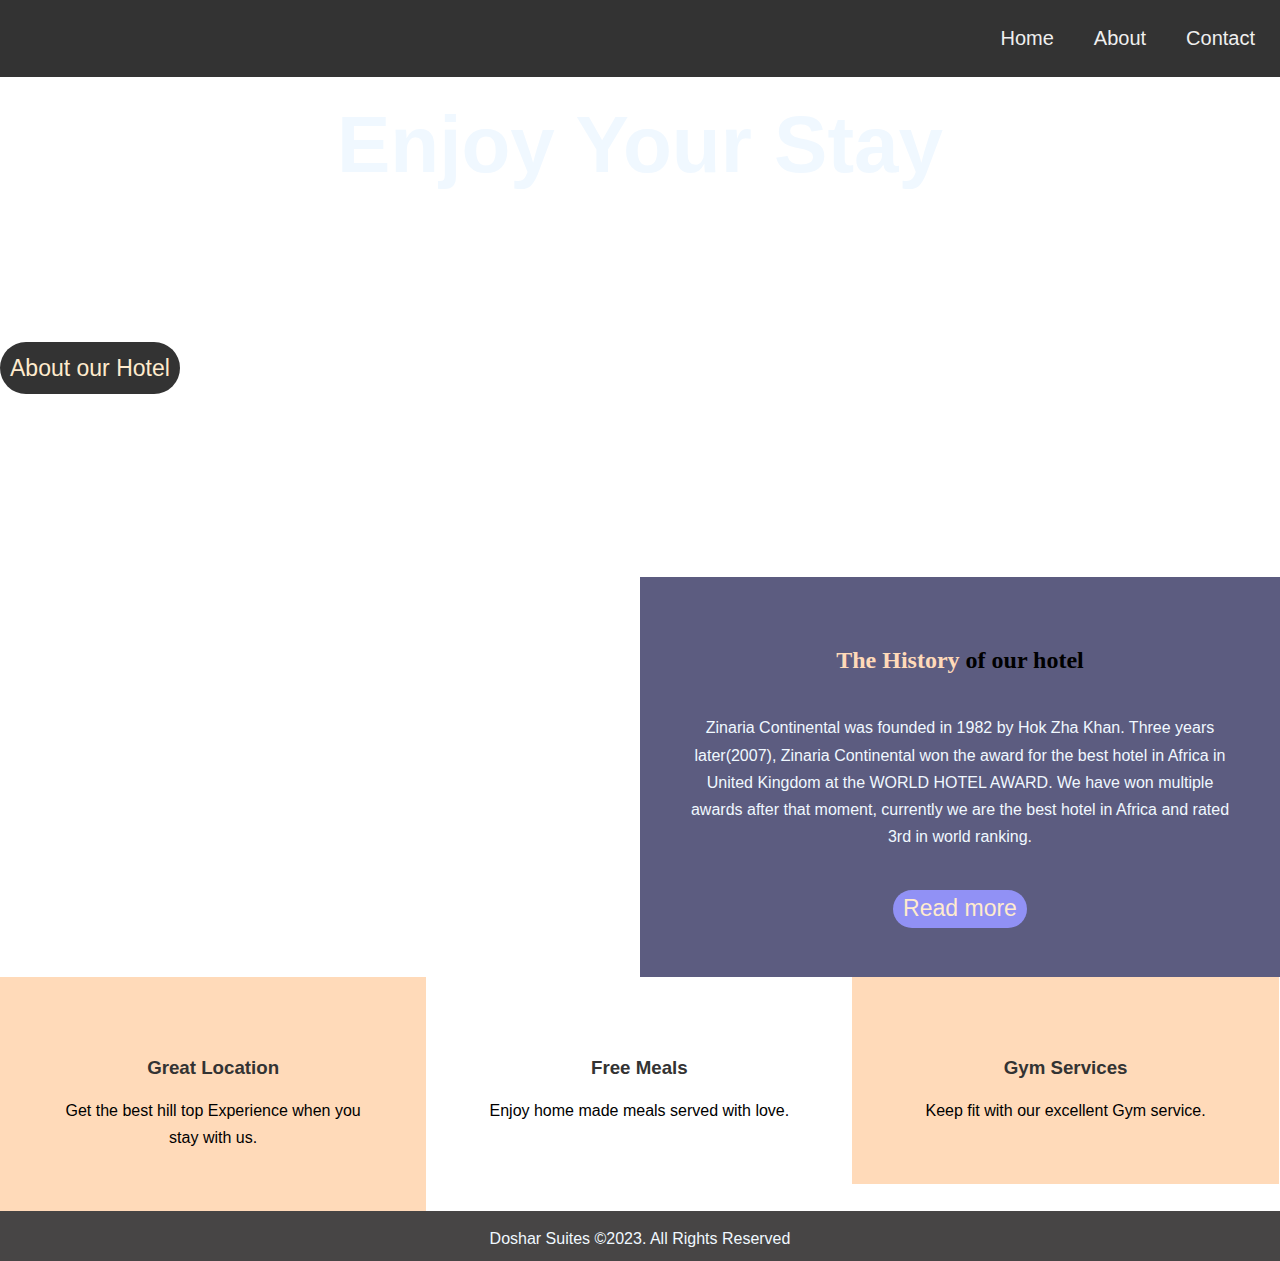
<file: index.html>
<!DOCTYPE html>
<html lang="en">
  <head>
    <meta charset="UTF-8" />
    <meta http-equiv="X-UA-Compatible" content="IE=edge" />
    <meta name="viewport" content="width=device-width, initial-scale=1.0" />
    <link rel="stylesheet" href="style.css" />
    <link
      rel="stylesheet"
      href="https://cdnjs.cloudflare.com/ajax/libs/font-awesome/4.7.0/css/font-awesome.min.css"
    />

    <title>Zaynab'S Hotel Design</title>
  </head>
  <body>
    <div class="Main-container">
      <div>
        <!-- Navigation bar -->
        <div class="Navbar-Container">
          <nav class="navbar">
            <ul>
              <li>
                <a class="list-hover-effect" href="Index.html"> Home </a>
              </li>
              <li>
                <a class="list-hover-effect" href="aboutus.html"> About </a>
              </li>
              <li>
                <a class="list-hover-effect" href="contactus.html"> Contact </a>
              </li>
            </ul>
          </nav>
        </div>
        <!-- Showcase section -->
        <div id="Showcase">
          <div class="container">
            <div class="Showcase-content">
              <h1>Enjoy<span class="text-primary"></span> Your Stay</h1>
              <p class="lead">
                Welcome to "Zinaria Continental" We offer a captivating realm of
                luxury to enchant you amidst breathtaking landscapes.
              </p>
              <a class="btn" href="aboutus.html">About our Hotel</a>
            </div>
          </div>
        </div>
      </div>

      <section id="home-info" class="bg-dark">
        <div class="info-image"></div>
        <div class="info-content">
          <h2><span class="text-primary">The History</span> of our hotel</h2>
          <p class="paragraph">
            Zinaria Continental was founded in 1982 by Hok Zha Khan. Three years
            later(2007), Zinaria Continental won the award for the best hotel in
            Africa in United Kingdom at the WORLD HOTEL AWARD. We have won
            multiple awards after that moment, currently we are the best hotel
            in Africa and rated 3rd in world ranking.
          </p>
          <a href="aboutus.html" class="btn btn-light"> Read more </a>
        </div>
      </section>

      <section id="features">
        <div class="box bg-light">
          <i class="fa fa-"></i>

          <h3>Great Location</h3>
          <p>Get the best hill top Experience when you stay with us.</p>
        </div>

        <div class="box bg-primary">
          <i class="fa fa-gym"></i>

          <h3>Free Meals</h3>
          <p>Enjoy home made meals served with love.</p>
        </div>

        <div class="box bg-light">
          <i class="fa fa-solid fa-gym"></i>
          <h3>Gym Services</h3>
          <p>Keep fit with our excellent Gym service.</p>
        </div>
      </section>

      <br />
      <!-- <div class="clr"></div> -->
      <footer>
        <p>Doshar Suites &copy;2023. All Rights Reserved</p>
      </footer>
    </div>
  </body>
</html>
</file>
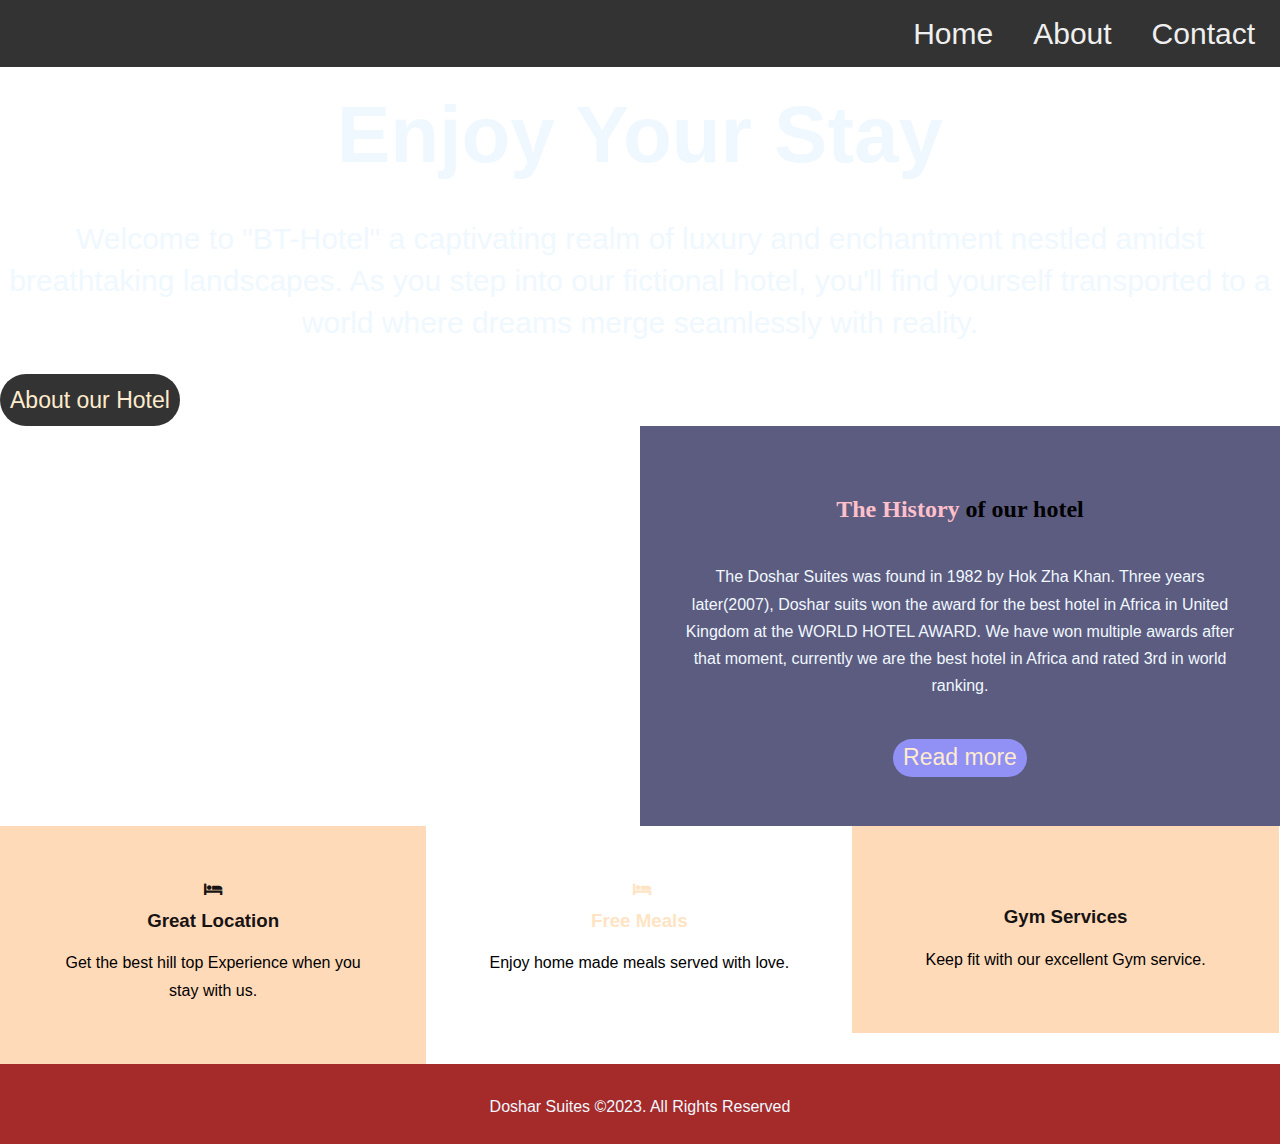
<file: Hotel Design/index.html>
<!DOCTYPE html>
<html lang="en">
  <head>
    <meta charset="UTF-8" />
    <meta http-equiv="X-UA-Compatible" content="IE=edge" />
    <meta name="viewport" content="width=device-width, initial-scale=1.0" />
    <link rel="stylesheet" href="./style.css" />
    <link
      rel="stylesheet"
      href="https://cdnjs.cloudflare.com/ajax/libs/font-awesome/4.7.0/css/font-awesome.min.css"
    />

    <title>Zaynab'S Hotel Design</title>
  </head>
  <body>
    <div class="Main-container">
      <div>
        <!-- Navigation bar -->
        <div class="Navbar-Container">
          <nav class="navbar">
            <ul>
              <li>
                <a class="list-hover-effect" href="./Index.html"> Home </a>
              </li>
              <li>
                <a class="list-hover-effect" href="./aboutus.html"> About </a>
              </li>
              <li>
                <a class="list-hover-effect" href="./contactus.html">
                  Contact
                </a>
              </li>
            </ul>
          </nav>
        </div>
        <!-- Showcase section -->
        <div id="Showcase">
          <div class="container">
            <div class="Showcase-content">
              <h1>Enjoy<span class="text-primary"></span> Your Stay</h1>
              <p class="lead">
                Welcome to "BT-Hotel" a captivating realm of luxury and
                enchantment nestled amidst breathtaking landscapes. As you step
                into our fictional hotel, you'll find yourself transported to a
                world where dreams merge seamlessly with reality.
              </p>
              <a class="btn" href="./aboutus.html">About our Hotel</a>
            </div>
          </div>
        </div>
      </div>

      <section id="home-info" class="bg-dark">
        <div class="info-image"></div>
        <div class="info-content">
          <h2><span class="text-primary">The History</span> of our hotel</h2>
          <p>
            The Doshar Suites was found in 1982 by Hok Zha Khan. Three years
            later(2007), Doshar suits won the award for the best hotel in Africa
            in United Kingdom at the WORLD HOTEL AWARD. We have won multiple
            awards after that moment, currently we are the best hotel in Africa
            and rated 3rd in world ranking.
          </p>
          <a href="./aboutus.html" class="btn btn-light"> Read more </a>
        </div>
      </section>

      <section id="features">
        <div class="box bg-light">
          <i class="fa fa-hotel"></i>

          <h3>Great Location</h3>
          <p>Get the best hill top Experience when you stay with us.</p>
        </div>

        <div class="box bg-primary">
          <i class="fa fa-utensils fa-3x"></i>
          <i class="fa fa-hotel"></i>

          <h3>Free Meals</h3>
          <p>Enjoy home made meals served with love.</p>
        </div>

        <div class="box bg-light">
          <i class="fa fa-solid fa-gym"></i>
          <h3>Gym Services</h3>
          <p>Keep fit with our excellent Gym service.</p>
        </div>
      </section>

      <br />
      <!-- <div class="clr"></div> -->
      <footer>
        <p>Doshar Suites &copy;2023. All Rights Reserved</p>
      </footer>
    </div>
  </body>
</html>
</file>
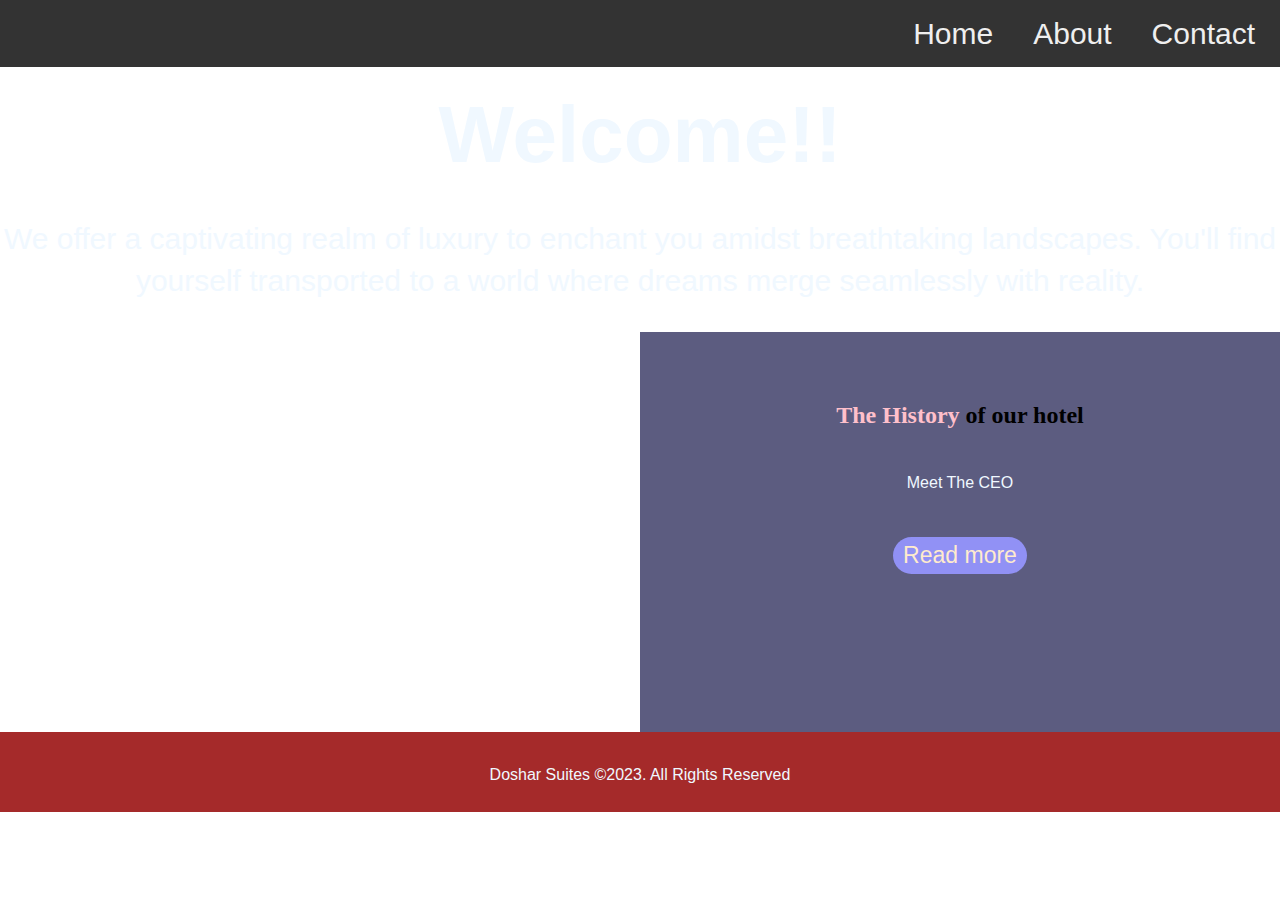
<file: about.html>
<!DOCTYPE html>
<html lang="en">
  <head>
    <meta charset="UTF-8" />
    <meta http-equiv="X-UA-Compatible" content="IE=edge" />
    <meta name="viewport" content="width=device-width, initial-scale=1.0" />
    <link rel="stylesheet" href="/Index.css" />

    <title>Zaynab'S Hotel Design</title>
  </head>
  <body>
    <div>
      <!-- Navigation bar -->
      <div class="Navbar-Container">
        <nav class="navbar">
          <ul>
            <li>
              <a class="list-hover-effect" href="./Index.html"> Home </a>
            </li>
            <li>
              <a class="list-hover-effect" href="./about.html"> About </a>
            </li>
            <li>
              <a class="list-hover-effect" href="./contact.html"> Contact </a>
            </li>
          </ul>
        </nav>
      </div>
      <!-- Showcase section -->
      <div id="Showcase">
        <div class="container">
          <div class="Showcase-content">
            <h1>Welcome!!</h1>
            <p class="lead">
              We offer a captivating realm of luxury to enchant you amidst
              breathtaking landscapes. You'll find yourself transported to a
              world where dreams merge seamlessly with reality.
            </p>
          </div>
        </div>
      </div>
    </div>

    <section id="home-info" class="bg-dark">
      <div class="info-image"></div>
      <div class="info-content">
        <h2><span class="text-primary">The History</span> of our hotel</h2>
        <p>Meet The CEO</p>
        <a href="../About_page/about.html" class="btn btn-light"> Read more </a>
      </div>
    </section>

    <footer id="main-footer">
      <p>Doshar Suites &copy;2023. All Rights Reserved</p>
    </footer>
  </body>
</html>
</file>
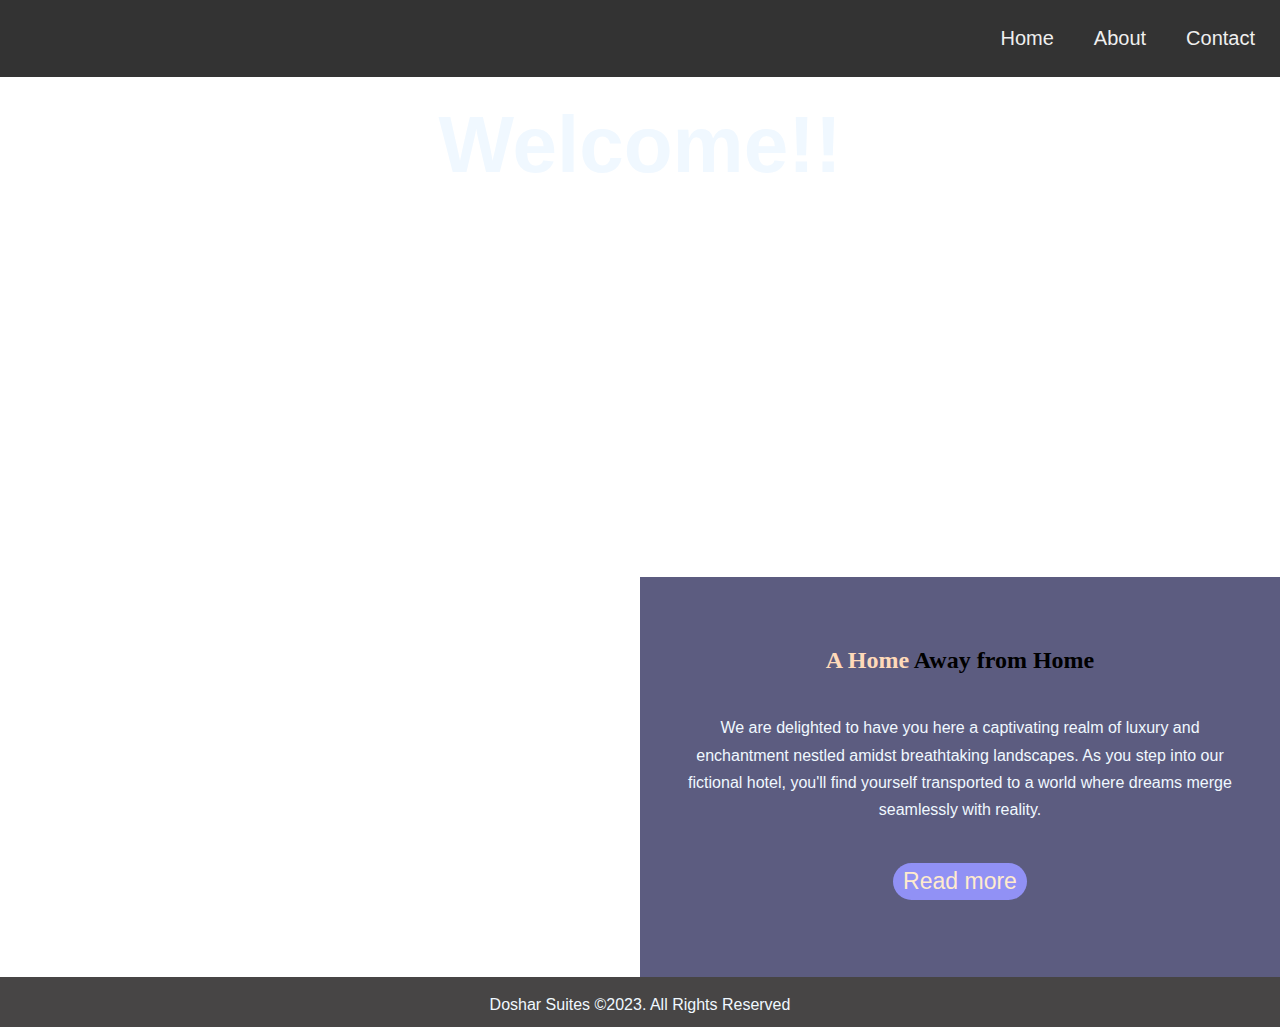
<file: aboutus.html>
<!DOCTYPE html>
<html lang="en">
  <head>
    <meta charset="UTF-8" />
    <meta http-equiv="X-UA-Compatible" content="IE=edge" />
    <meta name="viewport" content="width=device-width, initial-scale=1.0" />
    <link rel="stylesheet" href="style.css" />

    <!-- GOOGLE FONT LINK -->
    <link
      rel="stylesheet"
      href="https://fonts.googleapis.com/css?family=Sofia"
    />

    <title>Zaynab'S Hotel Design</title>
  </head>
  <body>
    <div class="maincontainer">
      <!-- Navigation bar -->
      <div class="Navbar-Container">
        <nav class="navbar">
          <ul>
            <li>
              <a class="list-hover-effect" href="Index.html"> Home </a>
            </li>
            <li>
              <a class="list-hover-effect" href="about.html"> About </a>
            </li>
            <li>
              <a class="list-hover-effect" href="contactus.html"> Contact </a>
            </li>
          </ul>
        </nav>
      </div>
      <!-- Showcase section -->
      <div id="Showcase">
        <div class="container">
          <div class="Showcase-content">
            <h1>Welcome!!</h1>
            <p class="lead">
              You'll find yourself transported to a world where dreams merge
              seamlessly with reality.
            </p>
          </div>
        </div>
      </div>
    </div>

    <section id="home-info" class="bg-dark">
      <div class="info-image"></div>
      <div class="info-content">
        <h2><span class="text-primary">A Home</span> Away from Home</h2>
        <p>
          We are delighted to have you here a captivating realm of luxury and
          enchantment nestled amidst breathtaking landscapes. As you step into
          our fictional hotel, you'll find yourself transported to a world where
          dreams merge seamlessly with reality.
        </p>
        <a href="aboutus.html" class="btn btn-light"> Read more </a>
      </div>
    </section>

    <footer id="main-footer">
      <p>Doshar Suites &copy;2023. All Rights Reserved</p>
    </footer>
  </body>
</html>
</file>
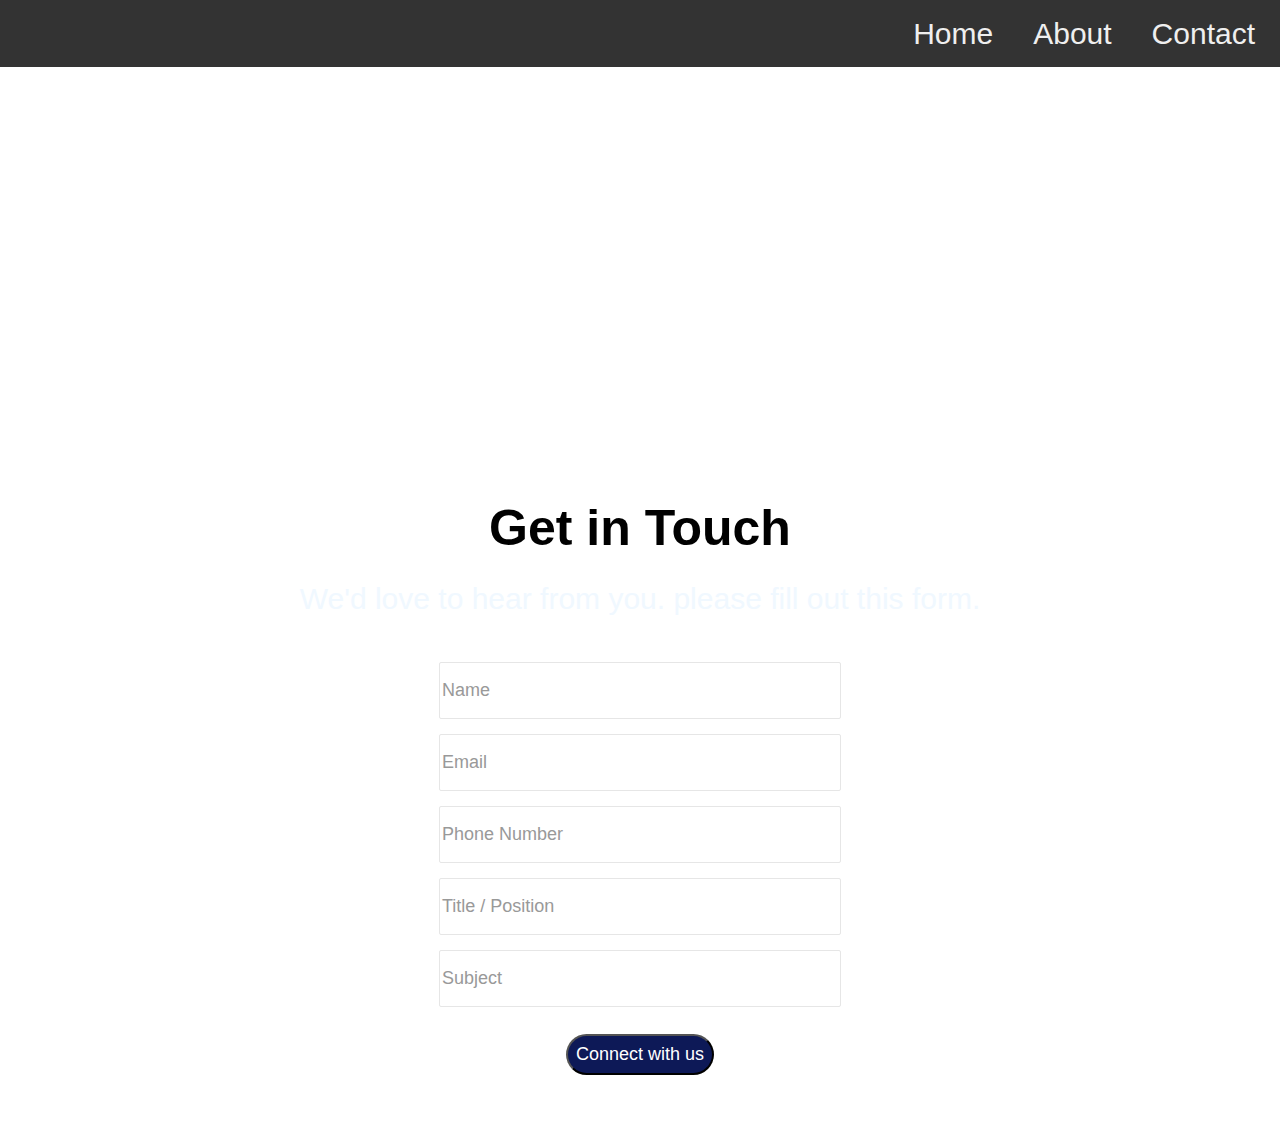
<file: contact.html>
<!DOCTYPE html>
<html lang="en">
  <head>
    <meta charset="UTF-8" />
    <meta http-equiv="X-UA-Compatible" content="IE=edge" />
    <meta name="viewport" content="width=device-width, initial-scale=1.0" />
    <link rel="stylesheet" href="/Index.css" />
    <link
      rel="stylesheet"
      href="https://cdnjs.cloudflare.com/ajax/libs/font-awesome/4.7.0/css/font-awesome.min.css"
    />
    <title>Zaynab'S Hotel Design</title>
  </head>
  <body>
    <div>
      <!-- Navigation bar -->
      <div class="Navbar-Container">
        <nav class="navbar">
          <ul>
            <li>
              <a class="list-hover-effect" href="./Index.html"> Home </a>
            </li>
            <li>
              <a class="list-hover-effect" href="./about.html"> About </a>
            </li>
            <li>
              <a class="list-hover-effect" href="./contact.html"> Contact </a>
            </li>
          </ul>
        </nav>
      </div>
    </div>
    <div class="getintouch">
      <h2>Get in Touch</h2>
      <br />
      <p>We'd love to hear from you. please fill out this form.</p>
      <form class="contact100-form">
        <div class="wrap-input100">
          <input id="name" class="input100" type="text" name="name" />
          <span class="focus-input100"></span>
          <label class="label-input100" for="name"> Name </label>
        </div>
        <div class="wrap-input100">
          <input id="email" class="input100" type="text" name="email" />
          <span class="focus-input100"></span>
          <label class="label-input100" for="email"> Email </label>
        </div>
        <div class="wrap-input100">
          <input id="phone" class="input100" type="phone" name="phone" />
          <span class="focus-input100"></span>
          <label class="label-input100" for="phone"> Phone Number </label>
        </div>
        <div class="wrap-input100">
          <input id="title" class="input100" type="text" name="phone" />
          <span class="focus-input100"></span>
          <label class="label-input100" for="title"> Title / Position </label>
        </div>
        <div class="wrap-input100">
          <input id="Subject" class="input100" type="text" name="phone" />
          <span class="focus-input100"></span>
          <label class="label-input100" for="Subject"> Subject </label>
        </div>
        <!-- button -->
        <button class="bttn">Connect with us</button>
      </form>
    </div>
  </body>
</html>
</file>
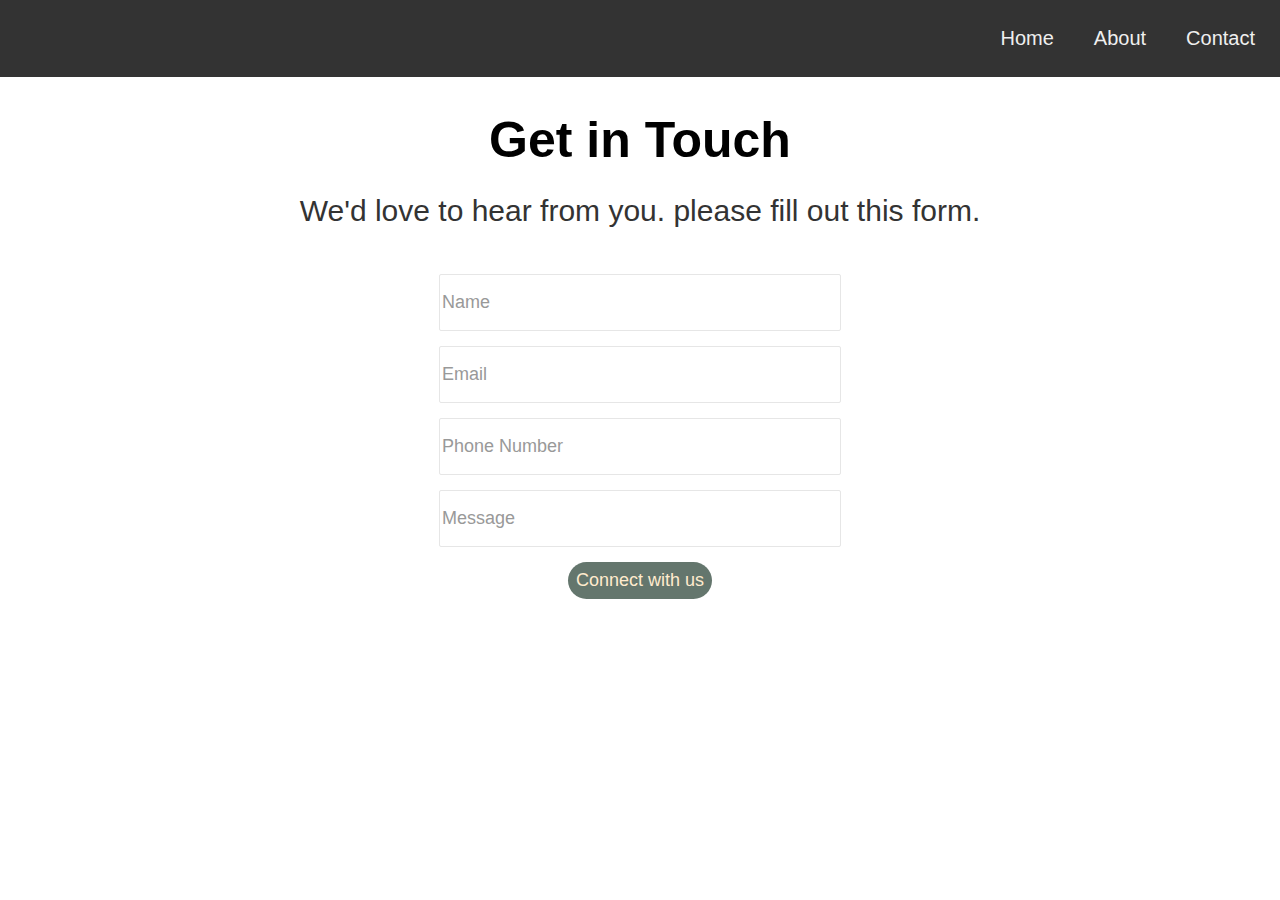
<file: contactus.html>
<!DOCTYPE html>
<html lang="en">
  <head>
    <meta charset="UTF-8" />
    <meta name="viewport" content="width=device-width, initial-scale=1.0" />
    <link rel="stylesheet" href="style.css" />
    <title>Contact Us</title>
  </head>
  <body>
    <div>
      <!-- Navigation bar -->
      <div class="Navbar-Container">
        <nav class="navbar">
          <ul>
            <li>
              <a class="list-hover-effect" href="index.html"> Home </a>
            </li>
            <li>
              <a class="list-hover-effect" href="aboutus.html"> About </a>
            </li>
            <li>
              <a class="list-hover-effect" href="contactus.html"> Contact </a>
            </li>
          </ul>
        </nav>
      </div>
    </div>
    <div class="getintouch">
      <h2>Get in Touch</h2>
      <br />
      <p id="welove">We'd love to hear from you. please fill out this form.</p>
      <form class="contact100-form">
        <div class="wrap-input100">
          <input id="name" class="input100" type="text" name="name" />
          <span class="focus-input100"></span>
          <label class="label-input100" for="name"> Name </label>
        </div>
        <div class="wrap-input100">
          <input id="email" class="input100" type="text" name="email" />
          <span class="focus-input100"></span>
          <label class="label-input100" for="email"> Email </label>
        </div>
        <div class="wrap-input100">
          <input id="phone" class="input100" type="phone" name="phone" />
          <span class="focus-input100"></span>
          <label class="label-input100" for="phone"> Phone Number </label>
        </div>
        <div class="wrap-input100">
          <input id="Subject" class="input100" type="text" name="phone" />
          <span class="focus-input100"></span>
          <label class="label-input100" for="Subject"> Message</label>
        </div>
        <!-- button -->
        <button class="btn">Connect with us</button>
      </form>
    </div>
  </body>
</html>
</file>
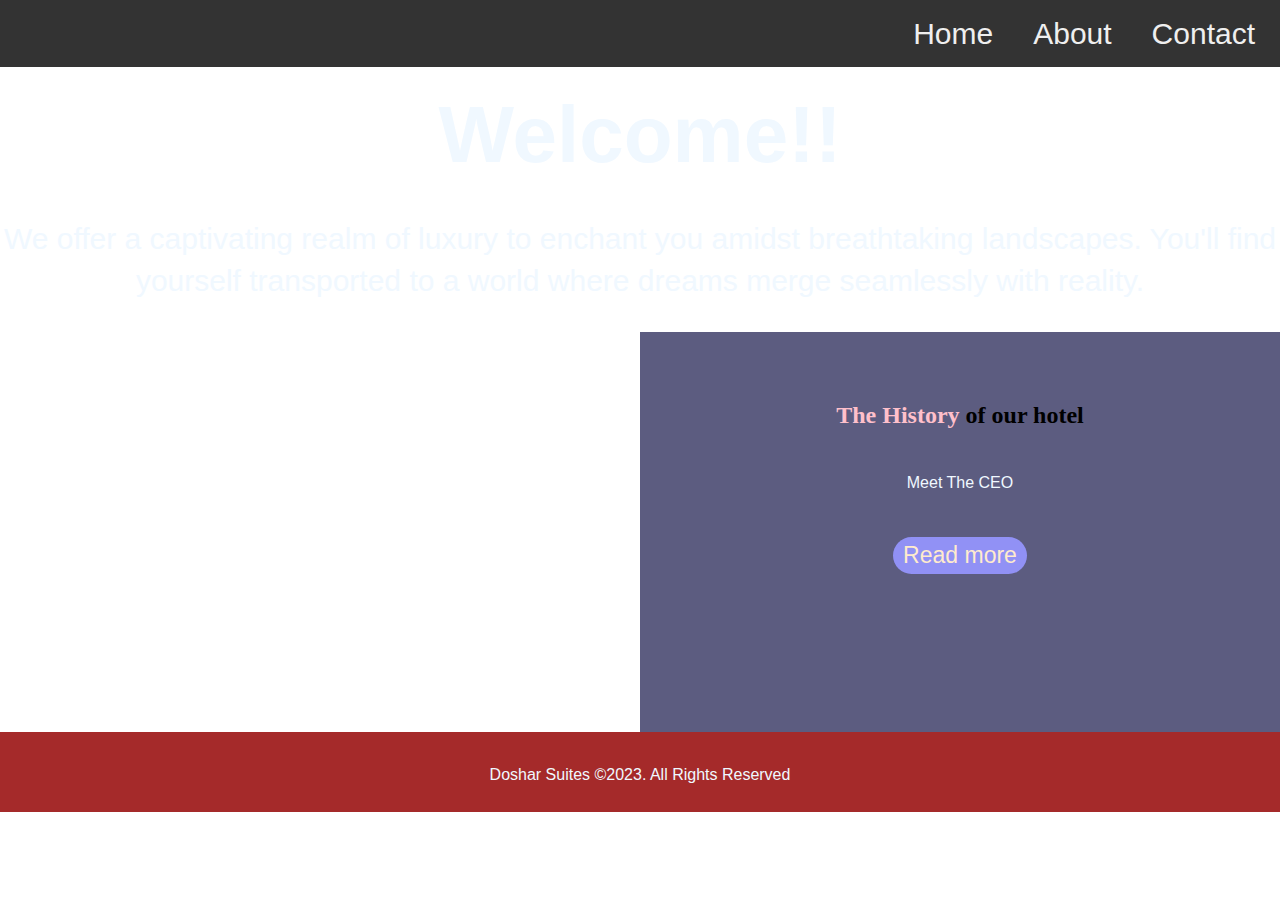
<file: Hotel Design/aboutus.html>
<!DOCTYPE html>
<html lang="en">
  <head>
    <meta charset="UTF-8" />
    <meta http-equiv="X-UA-Compatible" content="IE=edge" />
    <meta name="viewport" content="width=device-width, initial-scale=1.0" />
    <link rel="stylesheet" href="./style.css" />

    <title>Zaynab'S Hotel Design</title>
  </head>
  <body>
    <div>
      <!-- Navigation bar -->
      <div class="Navbar-Container">
        <nav class="navbar">
          <ul>
            <li>
              <a class="list-hover-effect" href="./Index.html"> Home </a>
            </li>
            <li>
              <a class="list-hover-effect" href="./about.html"> About </a>
            </li>
            <li>
              <a class="list-hover-effect" href="./contact.html"> Contact </a>
            </li>
          </ul>
        </nav>
      </div>
      <!-- Showcase section -->
      <div id="Showcase">
        <div class="container">
          <div class="Showcase-content">
            <h1>Welcome!!</h1>
            <p class="lead">
              We offer a captivating realm of luxury to enchant you amidst
              breathtaking landscapes. You'll find yourself transported to a
              world where dreams merge seamlessly with reality.
            </p>
          </div>
        </div>
      </div>
    </div>

    <section id="home-info" class="bg-dark">
      <div class="info-image"></div>
      <div class="info-content">
        <h2><span class="text-primary">The History</span> of our hotel</h2>
        <p>Meet The CEO</p>
        <a href="../About_page/about.html" class="btn btn-light"> Read more </a>
      </div>
    </section>

    <footer id="main-footer">
      <p>Doshar Suites &copy;2023. All Rights Reserved</p>
    </footer>
  </body>
</html>
</file>
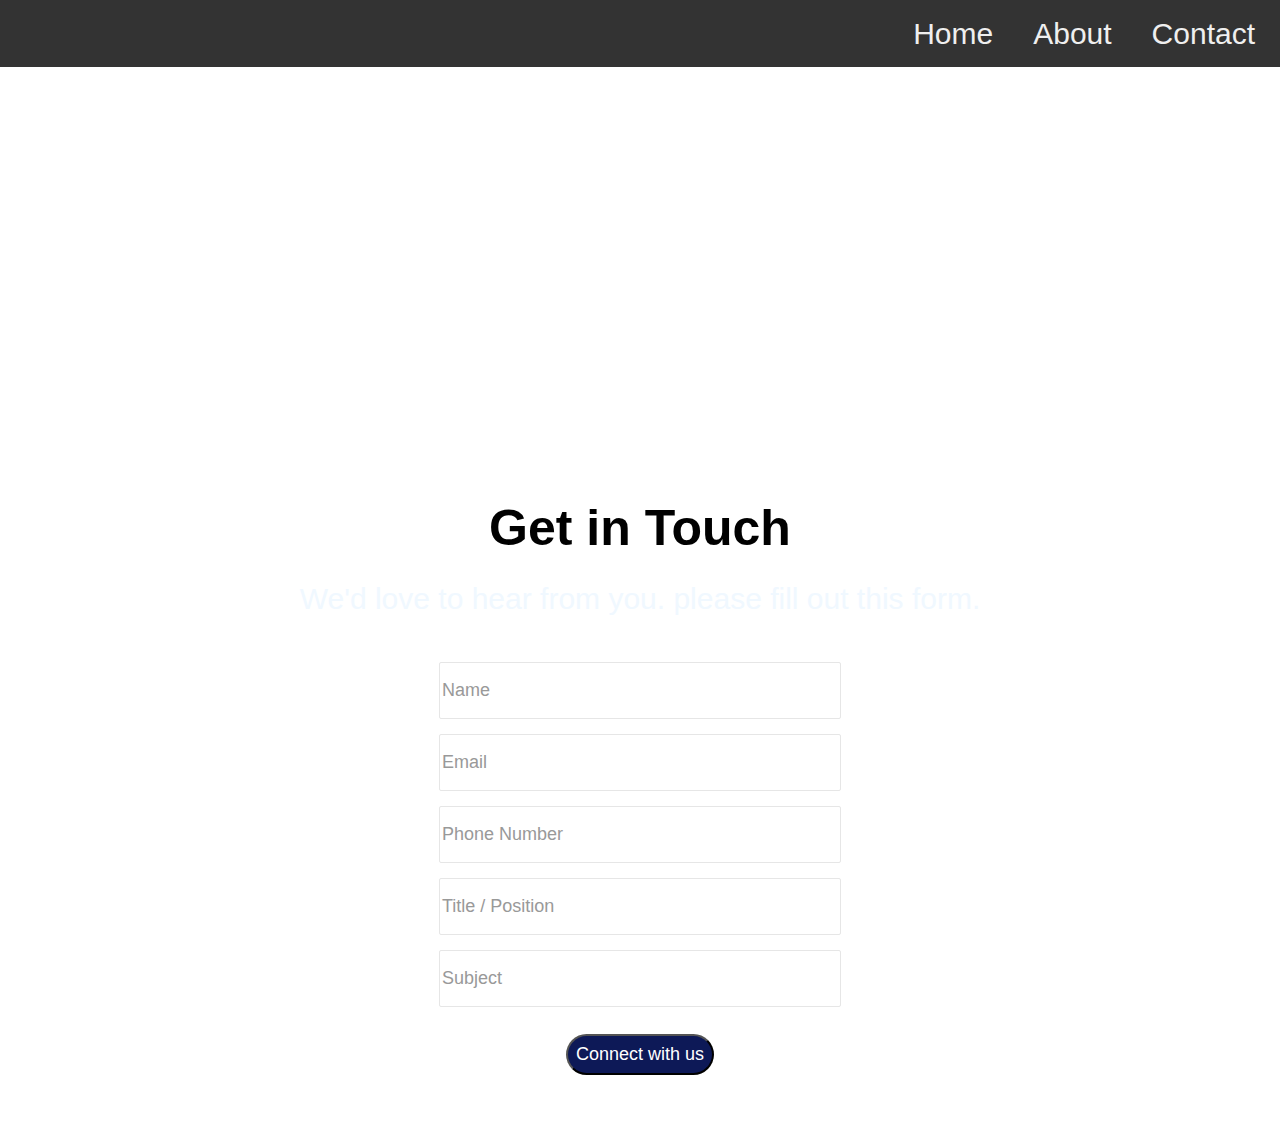
<file: Hotel Design/contactus.html>
<!DOCTYPE html>
<html lang="en">
  <head>
    <meta charset="UTF-8" />
    <meta name="viewport" content="width=device-width, initial-scale=1.0" />
    <link rel="stylesheet" href="./style.css" />
    <title>Contact Us</title>
  </head>
  <body>
    <div>
      <!-- Navigation bar -->
      <div class="Navbar-Container">
        <nav class="navbar">
          <ul>
            <li>
              <a class="list-hover-effect" href="./index.html"> Home </a>
            </li>
            <li>
              <a class="list-hover-effect" href="./aboutus.html"> About </a>
            </li>
            <li>
              <a class="list-hover-effect" href="./contactus.html"> Contact </a>
            </li>
          </ul>
        </nav>
      </div>
    </div>
    <div class="getintouch">
      <h2>Get in Touch</h2>
      <br />
      <p>We'd love to hear from you. please fill out this form.</p>
      <form class="contact100-form">
        <div class="wrap-input100">
          <input id="name" class="input100" type="text" name="name" />
          <span class="focus-input100"></span>
          <label class="label-input100" for="name"> Name </label>
        </div>
        <div class="wrap-input100">
          <input id="email" class="input100" type="text" name="email" />
          <span class="focus-input100"></span>
          <label class="label-input100" for="email"> Email </label>
        </div>
        <div class="wrap-input100">
          <input id="phone" class="input100" type="phone" name="phone" />
          <span class="focus-input100"></span>
          <label class="label-input100" for="phone"> Phone Number </label>
        </div>
        <div class="wrap-input100">
          <input id="title" class="input100" type="text" name="phone" />
          <span class="focus-input100"></span>
          <label class="label-input100" for="title"> Title / Position </label>
        </div>
        <div class="wrap-input100">
          <input id="Subject" class="input100" type="text" name="phone" />
          <span class="focus-input100"></span>
          <label class="label-input100" for="Subject"> Subject </label>
        </div>
        <!-- button -->
        <button class="bttn">Connect with us</button>
      </form>
    </div>
  </body>
</html>
</file>
<file: style.css>
@import url("https://fonts.googleapis.com/css2?family=Montserrat:ital,wght@0,100;0,300;0,400;0,500;0,600;0,700;1,500&display=swap");

/* Changing the browsers difault settings */
* {
  margin: auto;
  padding: 0;
  box-sizing: border-box;
  border-color: #3c4f4d;
}

body {
  font-family: "Segoe UI", Tahoma, Geneva, Verdana, sans-serif;
  line-height: 1.7em;
}

a {
  color: #1d1a1a;
  text-decoration: none;
}

p {
  color: rgb(50, 51, 51);
  text-align: center;
  padding-top: 2px;
}

.text-primary {
  color: rgb(34, 32, 32);
}

.lead {
  font-size: 16px;
  color: white;
  font-weight: 150px;
  justify-content: center;
}
h3 {
  color: #333;
}

.btn {
  display: inline-block;
  font-size: 18px;
  color: #dbd5d5;
  background: #333;
  padding: 5px;
  border: none;
  cursor: pointer;
  border-radius: 30px;
}

.btn:hover {
  color: black;
  background: #b1acac;
}

.btn-light {
  background: rgb(45, 45, 48);
}
.bg-light {
  background-color: peachpuff;
  color: #171313;
}

.bg-primary {
  color: rgb(149, 93, 24);
}

.clr {
  clear: none;
}

/* Nav section */
.Navbar-Container {
  background-color: #333;
}

.navbar {
  display: block;
  padding: 0 5px;
  overflow: auto;
  margin: auto;
}

.navbar ul {
  display: flex;
  list-style: none;
  float: right;
}

.navbar ul li a {
  padding: 10px;
  list-style: none;
  font-size: 30px;
  display: block;
  padding: 20px;
}

/* Showcase section */

#Showcase {
  background: url("https://images.pexels.com/photos/14332619/pexels-photo-14332619.jpeg");
  background-repeat: no-repeat;
  background-size: cover;
  height: 500px;
}

.Showcase {
  color: white;
  text-align: centre;
  padding-top: 170px;
}
#Showcase .Showcase-content h1 {
  font-size: 80px;
  line-height: 1.7em;
  text-align: center;
  color: aliceblue;
}

#Showcase .Showcase-content {
  font-size: 35px;
  line-height: 1.2em;
}

#Showcase .Showcase-content p {
  padding-bottom: 20px;
}

/* styling the home-info */
#home-info {
  height: 400px;
}

#home-info .info-image {
  float: left;
  width: 50%;
  background-image: url("https://images.pexels.com/photos/14332619/pexels-photo-14332619.jpeg?auto=compress&cs=tinysrgb&w=1260&h=750&dpr=1");
  background-repeat: no-repeat;
  background-size: cover;
  min-height: 100%;
}

#home-info .info-content {
  float: right;
  width: 50%;
  max-height: 100%;
  overflow: hidden;
  text-align: center;
  height: 100%;
  padding: 20px;
  background-color: rgb(92, 92, 128);
}

.info-content h2 {
  font-family: "Chela One", cursive;
}

#home-info .info-content p {
  padding-bottom: 30px;
  padding-top: 30px;
}

/* Features */
.box {
  float: left;
  width: 33.3%;
  padding: 50px;
  text-align: center;
  color: #161212;
}

.box p {
  color: black;
}

.box i {
  margin-bottom: 10px;
}

footer {
  width: 100%;
  height: 50px;
  margin: auto;
  display: flex;
  flex-direction: column;
  justify-content: center;
  align-items: center;
  color: #e5e5e5;
  background-color: rgb(71, 69, 69);
}

a {
  color: #efefef;
  text-decoration: none;
}

p {
  margin: 10px 0;
  color: aliceblue;
  text-align: center;
  padding-top: 5px;
}

.text-primary {
  color: peachpuff;
}

.lead {
  font-size: 30px;
}

.btn {
  justify-content: center;
  display: inline-block;
  font-size: 23px;
  color: blanchedalmond;
  background: #333;
  padding: 5px 10px;
  border: none;
  cursor: pointer;
  border-radius: 30px;
}

.btn:hover {
  color: black;
  background: #b1acac;
}

.btn-light {
  background: rgb(145, 145, 245);
}
.bg-light {
  background-color: peachpuff;
  color: #171313;
}

#bg-dark {
  background: #171313;
  color: #dcd3d3;
}

.bg-primary {
  color: bisque;
}

.clr {
  clear: none;
}

/* Nav section */
.Navbar-Container {
  background-color: #333;
}

.navbar {
  display: block;
  padding: 5px;
  overflow: auto;
  margin: auto;
}

.navbar ul {
  display: flex;
  list-style: none;
  float: right;
}

.navbar ul li a {
  padding: 10px;
  list-style: none;
  font-size: 20px;
  display: block;
  padding: 20px;
}

/* Showcase section */

#Showcase {
  background-image: url("https://images.pexels.com/photos/2373201/pexels-photo-2373201.jpeg?auto=compress&cs=tinysrgb&w=1260&h=750&dpr=1");
  background-repeat: no-repeat;
  background-size: cover;
  height: 500px;
}

.Showcase {
  color: white;
  text-align: centre;
  padding-top: 170px;
}
#Showcase .Showcase-content h1 {
  font-size: 80px;
  line-height: 1.7em;
  text-align: center;
  color: aliceblue;
}

#Showcase .Showcase-content {
  font-size: 35px;
  line-height: 1.2em;
}

#Showcase .Showcase-content p {
  padding-bottom: 20px;
}

/* styling the home-info */
#home-info {
  height: 400px;
}

#home-info .info-image {
  float: left;
  width: 50%;
  background-image: url("https://images.pexels.com/photos/237371/pexels-photo-237371.jpeg?auto=compress&cs=tinysrgb&w=1260&h=750&dpr=1");
  background-repeat: no-repeat;
  background-size: cover;
  min-height: 100%;
}

#home-info .info-content {
  float: right;
  width: 50%;
  min-height: 100%;
  overflow: hidden;
  text-align: center;
  padding: 70px 40px;
  background-color: grey (92, 92, 128);
}

.info-content h2 {
  font-family: "Chela One", cursive;
}

#home-info .info-content p {
  padding-bottom: 30px;
  padding-top: 30px;
}

h2 {
  margin-top: 0;
}

.signup {
  background: #ffffff;
  font-size: 18px;
  border-radius: 1.25rem;
  padding: 6px;
  font-family: "Montserrat", sans-serif;
  cursor: pointer;
}

.signup a {
  color: black;
}

.signup:hover {
  background-color: #dbd5d5;
}
.h1-text {
  font-size: 40px;
  text-align: center;
  vertical-align: top;
  padding: 30px;
}
.paragraph-text {
  display: flex;
  justify-content: space-between;
  padding: 64px 77px 265px;
}
.paragraph-text {
  font-size: 24px;
  font-family: "Montserrat", sans-serif;
  color: black;
  margin: 0;
  text-align: justify;
  background-color: white;
  margin-bottom: 4%;
}

img {
  width: 70%;
  position: absolute;
  margin-top: -8%;
  right: 25%;
  margin-bottom: 4%;
}
.textandimages {
  position: relative;
}

.connect-button {
  width: 500px;
  background-color: #5f74db;
  gap: 8px;
  padding: 8px 16px 8px 16px;
  border-radius: 30px;
}

.contact100-form button {
  background-color: rgb(100, 118, 109);
  padding: 8px;
  cursor: pointer;
  font-size: 18px;
}

.connect-button {
  color: white;
  text-align: center;
  size: 16px;
}

.getintouch {
  width: 100%;
  height: 100%;
  margin-top: 35%;
  text-align: center;
  font-size: 30px;
}

.getintouch h2 {
  font-size: 50px;
}

.form-box {
  background: transparent;
  backdrop-filter: blur(20px);
  width: 40%;
}

.contact100-form {
  width: 40%;
  margin: 0 auto;
  display: -webkit-box;
  display: -webkit-flex;
  display: -moz-box;
  display: -ms-flexbox;
  display: flex;
  flex-wrap: wrap;
  justify-content: space-between;
  padding: 40px 55px 48px 55px;
}

.wrap-input100 {
  width: 100%;
  position: relative;
  border: 1px solid #e6e6e6;
  border-radius: 2px;
  margin-bottom: 15px;
}

.label-input100 {
  font-size: 18px;
  color: #999999;
  display: -webkit-box;
  display: -webkit-flex;
  display: -moz-box;
  display: -ms-flexbox;
  display: flex;
  align-items: center;
  justify-content: center;
  position: absolute;
  /* width: 60px; */
  height: 100%;
  top: 0;
  left: 2px;
}

input {
  outline: none;
  border: none;
}

.input100 {
  display: block;
  width: 100%;
  background: transparent;
  font-size: 25px;
  color: #333333;
  line-height: 1.2;
  padding: 0 25px 0 60px;
}

input.input100 {
  height: 55px;
}

.bttn {
  background-color: #5f6fbe;
  color: white;
  border-radius: 30px;
  padding: 25px;
  margin-bottom: 5%;
  margin-top: 3%;
  font-size: 20px;
}

.footer {
  background: #3b4a98;
  position: static;
  bottom: 0;
  padding: 6rem 12rem;
}
.info-det {
  display: flex;
  /* flex-wrap: wrap; */
  justify-content: space-between;
}
.info-section {
  display: flex;
  flex-direction: column;
}
.info-section > h3 {
  font-family: "Montserrat";
  font-style: normal;
  font-weight: 700;
  font-size: 1rem;
  line-height: 1.75rem;
  color: white;
}
.info-section > a {
  text-decoration: none;
  font-family: "Montserrat";
  font-style: normal;
  font-weight: 400;
  font-size: 1rem;
  line-height: 1.25rem;
  color: white;
  opacity: 0.75;
}
.subscribe {
  padding: 1.88rem;
  display: flex;
  flex-direction: column;
  flex-wrap: wrap;
  width: 21.13rem;
  height: 14.5rem;
  background: #343f76;
}
.subscribe > h3 {
  font-family: "Montserrat";
  font-style: normal;
  font-weight: 700;
  font-size: 1rem;
  line-height: 1.75rem;
  color: white;
}
.mail-input {
  box-sizing: border-box;
  display: inline-flex;
  margin: 1.25rem 0;
  width: max-content;
}
.mail-input > input {
  padding: 1rem;
  background-color: white;
  border: none;
  width: auto;
}
.mail-input > button {
  border: none;
  background: #5a6b7d;
  padding: 1rem;
  cursor: pointer;
}
.subscribe > p {
  text-decoration: none;
  font-family: "Montserrat";
  font-style: normal;
  font-weight: 400;
  font-size: 0.75rem;
  line-height: 1.25rem;
  color: black;
  opacity: 0.6;
}

.media {
  display: flex;
  justify-content: space-between;
  align-items: center;
}
.media > h1 {
  font-family: "Inter";
  font-style: normal;
  font-weight: 700;
  font-size: 1.5rem;
  line-height: 29px;
  color: #fafaf9;
}

.conditions {
  display: flex;
  justify-content: space-evenly;
  align-items: center;
}
.conditions > a {
  text-decoration: none;
  margin: 0 1rem;
  font-family: "Montserrat";
  font-style: normal;
  font-weight: 500;
  font-size: 0.88rem;
  line-height: 1rem;
  color: #ffffff;
}
.social-media {
  display: flex;
  align-items: center;
}
.social-media > a {
  margin: 0 0.5rem;
  padding: 0.5rem;
}

#welove {
  color: #333;
}

.getintouch {
  margin-top: 50px;
}

@media screen and (max-width: 900px) {
  .maincontainer {
    width: 70%;
    margin: auto;
  }

  .Main-container {
    flex-direction: column;
    gap: 8px;
    padding: 20px;
  }
}

@media screen and (max-width: 501px) {
  .Main-container {
    flex-direction: column;
    gap: 8px;
    padding: 20px;
  }

  .maincontainer {
    width: 70%;
    margin: auto;
  }
}
</file>
<file: Hotel Design/style.css>
/* Changing the browsers difault settings */
* {
  margin: auto;
  padding: 0;
  box-sizing: border-box;
}

body {
  font-family: "Segoe UI", Tahoma, Geneva, Verdana, sans-serif;
  line-height: 1.7em;
}

a {
  color: #efefef;
  text-decoration: none;
}

p {
  color: aliceblue;
  text-align: center;
  padding-top: 5px;
}

.text-primary {
  color: pink;
}

.lead {
  font-size: 30px;
}

.btn {
  display: inline-block;
  font-size: 23px;
  color: blanchedalmond;
  background: #333;
  padding: 5px;
  border: none;
  cursor: pointer;
  border-radius: 30px;
}

.btn:hover {
  color: black;
  background: #b1acac;
}

.btn-light {
  background: rgb(145, 145, 245);
}
.bg-light {
  background-color: peachpuff;
  color: #171313;
}

/* #bg-dark {
  background-color: #cf1818;
  color: #dcd3d3;
} */

.bg-primary {
  color: rgb(149, 93, 24);
}

.clr {
  clear: none;
}

/* Nav section */
.Navbar-Container {
  background-color: #333;
}

.navbar {
  display: block;
  padding: 0 5px;
  overflow: auto;
  margin: auto;
}

.navbar ul {
  display: flex;
  list-style: none;
  float: right;
}

.navbar ul li a {
  padding: 10px;
  list-style: none;
  font-size: 30px;
  display: block;
  padding: 20px;
}

/* Showcase section */

#Showcase {
  background: url();
  background-repeat: no-repeat;
  background-size: cover;
  height: 50S0px;
}

.Showcase {
  color: white;
  text-align: centre;
  padding-top: 170px;
}
#Showcase .Showcase-content h1 {
  font-size: 80px;
  line-height: 1.7em;
  text-align: center;
  color: aliceblue;
}

#Showcase .Showcase-content {
  font-size: 35px;
  line-height: 1.2em;
}

#Showcase .Showcase-content p {
  padding-bottom: 20px;
}

/* styling the home-info */
#home-info {
  height: 400px;
}

#home-info .info-image {
  float: left;
  width: 50%;
  background-image: url();
  background-repeat: no-repeat;
  background-size: cover;
  min-height: 100%;
}

#home-info .info-content {
  float: right;
  width: 50%;
  max-height: 100%;
  overflow: hidden;
  text-align: center;
  height: 100%;
  padding: 20px;
  background-color: rgb(92, 92, 128);
}

.info-content h2 {
  font-family: "Chela One", cursive;
}

#home-info .info-content p {
  padding-bottom: 30px;
  padding-top: 30px;
}

/* Features */
.box {
  float: left;
  width: 33.3%;
  padding: 50px;
  text-align: center;
  color: #161212;
}

.box p {
  color: black;
}

.box i {
  margin-bottom: 10px;
}

footer {
  background-color: #82838f;
  width: 100%;
  height: 80px;
  margin: auto;
  display: flex;
  flex-direction: column;
  justify-content: center;
  align-items: center;
  color: #e5e5e5;
  background-color: brown;
}

a {
  color: #efefef;
  text-decoration: none;
}

p {
  margin: 10px 0;
  color: aliceblue;
  text-align: center;
  padding-top: 5px;
}

.text-primary {
  color: pink;
}

.lead {
  font-size: 30px;
}

.btn {
  display: inline-block;
  font-size: 23px;
  color: blanchedalmond;
  background: #333;
  padding: 5px 10px;
  border: none;
  cursor: pointer;
  border-radius: 30px;
}

.btn:hover {
  color: black;
  background: #b1acac;
}

.btn-light {
  background: rgb(145, 145, 245);
}
.bg-light {
  background-color: peachpuff;
  color: #171313;
}

#bg-dark {
  background: #171313;
  color: #dcd3d3;
}

.bg-primary {
  color: bisque;
}

.clr {
  clear: none;
}

/* Nav section */
.Navbar-Container {
  background-color: #333;
}

.navbar {
  display: block;
  padding: 0 5px;
  overflow: auto;
  margin: auto;
}

.navbar ul {
  display: flex;
  list-style: none;
  float: right;
}

.navbar ul li a {
  padding: 10px;
  list-style: none;
  font-size: 30px;
  display: block;
  padding: 20px;
}

/* Showcase section */

#Showcase {
  background: url();
  background-repeat: no-repeat;
  background-size: cover;
  height: 50S0px;
}

.Showcase {
  color: white;
  text-align: centre;
  padding-top: 170px;
}
#Showcase .Showcase-content h1 {
  font-size: 80px;
  line-height: 1.7em;
  text-align: center;
  color: aliceblue;
}

#Showcase .Showcase-content {
  font-size: 35px;
  line-height: 1.2em;
}

#Showcase .Showcase-content p {
  padding-bottom: 20px;
}

/* styling the home-info */
#home-info {
  height: 400px;
}

#home-info .info-image {
  float: left;
  width: 50%;
  background-image: url();
  background-repeat: no-repeat;
  background-size: cover;
  min-height: 100%;
}

#home-info .info-content {
  float: right;
  width: 50%;
  min-height: 100%;
  overflow: hidden;
  text-align: center;
  padding: 70px 40px;
  background-color: rgb(92, 92, 128);
}

.info-content h2 {
  font-family: "Chela One", cursive;
}

#home-info .info-content p {
  padding-bottom: 30px;
  padding-top: 30px;
}

h2 {
  margin-top: 0;
}

/* Nav section */
.Navbar-Container {
  background-color: #333;
}

.navbar {
  display: block;
  padding: 0 5px;
  overflow: auto;
  margin: auto;
}

.navbar ul {
  display: flex;
  list-style: none;
  float: right;
}

.navbar ul li a {
  padding: 10px;
  list-style: none;
  font-size: 30px;
  display: block;
  padding: 20px;
}

.signup {
  background: #ffffff;
  font-size: 18px;
  border-radius: 1.25rem;
  padding: 6px;
  font-family: "Montserrat", sans-serif;
  cursor: pointer;
}

.signup a {
  color: black;
}

.signup:hover {
  background-color: #dbd5d5;
}
.h1-text {
  font-size: 40px;
  text-align: center;
  vertical-align: top;
  padding: 30px;
}
.paragraph-text {
  display: flex;
  justify-content: space-between;
  padding: 64px 77px 265px;
}
.paragraph-text {
  font-size: 24px;
  font-family: "Montserrat", sans-serif;
  color: black;
  margin: 0;
  text-align: justify;
  background-color: white;
  margin-bottom: 4%;
}

img {
  width: 70%;
  position: absolute;
  margin-top: -8%;
  right: 25%;
  margin-bottom: 4%;
}
.textandimages {
  position: relative;
}

.connect-button {
  width: 500px;
  background-color: #0d1957;
  gap: 8px;
  padding: 8px 16px 8px 16px;
  border-radius: 30px;
}

.contact100-form button {
  background-color: #0d1957;
  padding: 8px;
  cursor: pointer;
  font-size: 18px;
}

.connect-button {
  color: white;
  text-align: center;
  size: 16px;
}

.getintouch {
  width: 100%;
  height: 100%;
  margin-top: 35%;
  text-align: center;
  font-size: 30px;
}

.getintouch h2 {
  font-size: 50px;
}

.form-box {
  background: transparent;
  backdrop-filter: blur(20px);
  width: 40%;
}

.contact100-form {
  width: 40%;
  margin: 0 auto;
  display: -webkit-box;
  display: -webkit-flex;
  display: -moz-box;
  display: -ms-flexbox;
  display: flex;
  flex-wrap: wrap;
  justify-content: space-between;
  padding: 40px 55px 48px 55px;
}

.wrap-input100 {
  width: 100%;
  position: relative;
  border: 1px solid #e6e6e6;
  border-radius: 2px;
  margin-bottom: 15px;
}

.label-input100 {
  font-size: 18px;
  color: #999999;
  display: -webkit-box;
  display: -webkit-flex;
  display: -moz-box;
  display: -ms-flexbox;
  display: flex;
  align-items: center;
  justify-content: center;
  position: absolute;
  /* width: 60px; */
  height: 100%;
  top: 0;
  left: 2px;
}

input {
  outline: none;
  border: none;
}

.input100 {
  display: block;
  width: 100%;
  background: transparent;
  font-size: 25px;
  color: #333333;
  line-height: 1.2;
  padding: 0 25px 0 60px;
}

input.input100 {
  height: 55px;
}

.bttn {
  background-color: #0d1957;
  color: white;
  border-radius: 30px;
  padding: 25px;
  margin-bottom: 5%;
  margin-top: 3%;
  font-size: 20px;
}

.footer {
  background: #0d1957;
  position: static;
  bottom: 0;
  padding: 6rem 12rem;
}
.info-det {
  display: flex;
  /* flex-wrap: wrap; */
  justify-content: space-between;
}
.info-section {
  display: flex;
  flex-direction: column;
}
.info-section > h3 {
  font-family: "Montserrat";
  font-style: normal;
  font-weight: 700;
  font-size: 1rem;
  line-height: 1.75rem;
  color: white;
}
.info-section > a {
  text-decoration: none;
  font-family: "Montserrat";
  font-style: normal;
  font-weight: 400;
  font-size: 1rem;
  line-height: 1.25rem;
  color: white;
  opacity: 0.75;
}
.subscribe {
  padding: 1.88rem;
  display: flex;
  flex-direction: column;
  flex-wrap: wrap;
  width: 21.13rem;
  height: 14.5rem;
  background: #4c63d7;
}
.subscribe > h3 {
  font-family: "Montserrat";
  font-style: normal;
  font-weight: 700;
  font-size: 1rem;
  line-height: 1.75rem;
  color: white;
}
.mail-input {
  box-sizing: border-box;
  display: inline-flex;
  margin: 1.25rem 0;
  width: max-content;
}
.mail-input > input {
  padding: 1rem;
  background-color: white;
  border: none;
  width: auto;
}
.mail-input > button {
  border: none;
  background: #0081fe;
  padding: 1rem;
  cursor: pointer;
}
.subscribe > p {
  text-decoration: none;
  font-family: "Montserrat";
  font-style: normal;
  font-weight: 400;
  font-size: 0.75rem;
  line-height: 1.25rem;
  color: white;
  opacity: 0.6;
}

.media {
  display: flex;
  justify-content: space-between;
  align-items: center;
}
.media > h1 {
  font-family: "Inter";
  font-style: normal;
  font-weight: 700;
  font-size: 1.5rem;
  line-height: 29px;
  color: #fafaf9;
}

.conditions {
  display: flex;
  justify-content: space-evenly;
  align-items: center;
}
.conditions > a {
  text-decoration: none;
  margin: 0 1rem;
  font-family: "Montserrat";
  font-style: normal;
  font-weight: 500;
  font-size: 0.88rem;
  line-height: 1rem;
  color: #ffffff;
}
.social-media {
  display: flex;
  align-items: center;
}
.social-media > a {
  margin: 0 0.5rem;
  padding: 0.5rem;
}
</file>
<file: Index.css>
/* Changing the browsers difault settings */
* {
  margin: auto;
  padding: 0;
  box-sizing: border-box;
}

body {
  font-family: "Segoe UI", Tahoma, Geneva, Verdana, sans-serif;
  line-height: 1.7em;
}

a {
  color: #efefef;
  text-decoration: none;
}

p {
  color: aliceblue;
  text-align: center;
  padding-top: 5px;
}

.text-primary {
  color: pink;
}

.lead {
  font-size: 30px;
}

.btn {
  display: inline-block;
  font-size: 23px;
  color: blanchedalmond;
  background: #333;
  padding: 5px;
  border: none;
  cursor: pointer;
  border-radius: 30px;
}

.btn:hover {
  color: black;
  background: #b1acac;
}

.btn-light {
  background: rgb(145, 145, 245);
}
.bg-light {
  background-color: peachpuff;
  color: #171313;
}

/* #bg-dark {
  background-color: #cf1818;
  color: #dcd3d3;
} */

.bg-primary {
  color: rgb(149, 93, 24);
}

.clr {
  clear: none;
}

/* Nav section */
.Navbar-Container {
  background-color: #333;
}

.navbar {
  display: block;
  padding: 0 5px;
  overflow: auto;
  margin: auto;
}

.navbar ul {
  display: flex;
  list-style: none;
  float: right;
}

.navbar ul li a {
  padding: 10px;
  list-style: none;
  font-size: 30px;
  display: block;
  padding: 20px;
}

/* Showcase section */

#Showcase {
  background: url();
  background-repeat: no-repeat;
  background-size: cover;
  height: 50S0px;
}

.Showcase {
  color: white;
  text-align: centre;
  padding-top: 170px;
}
#Showcase .Showcase-content h1 {
  font-size: 80px;
  line-height: 1.7em;
  text-align: center;
  color: aliceblue;
}

#Showcase .Showcase-content {
  font-size: 35px;
  line-height: 1.2em;
}

#Showcase .Showcase-content p {
  padding-bottom: 20px;
}

/* styling the home-info */
#home-info {
  height: 400px;
}

#home-info .info-image {
  float: left;
  width: 50%;
  background-image: url();
  background-repeat: no-repeat;
  background-size: cover;
  min-height: 100%;
}

#home-info .info-content {
  float: right;
  width: 50%;
  max-height: 100%;
  overflow: hidden;
  text-align: center;
  height: 100%;
  padding: 20px;
  background-color: rgb(92, 92, 128);
}

.info-content h2 {
  font-family: "Chela One", cursive;
}

#home-info .info-content p {
  padding-bottom: 30px;
  padding-top: 30px;
}

/* Features */
.box {
  float: left;
  width: 33.3%;
  padding: 50px;
  text-align: center;
  color: #161212;
}

.box p {
  color: black;
}

.box i {
  margin-bottom: 10px;
}

footer {
  background-color: #82838f;
  width: 100%;
  height: 80px;
  margin: auto;
  display: flex;
  flex-direction: column;
  justify-content: center;
  align-items: center;
  color: #e5e5e5;
  background-color: brown;
}

#main-footer {
  /* background: #333; */
  /*text-align: center;
  color: black;
  padding: 10px;*/
}

a {
  color: #efefef;
  text-decoration: none;
}

/* 
  h1,
  h2,
  h3 {
    padding: 60px 0px;
  } */

p {
  margin: 10px 0;
  color: aliceblue;
  text-align: center;
  padding-top: 5px;
}

.text-primary {
  color: pink;
}

.lead {
  font-size: 30px;
}

.btn {
  display: inline-block;
  font-size: 23px;
  color: blanchedalmond;
  background: #333;
  padding: 5px 10px;
  border: none;
  cursor: pointer;
  border-radius: 30px;
}

.btn:hover {
  color: black;
  background: #b1acac;
}

.btn-light {
  background: rgb(145, 145, 245);
}
.bg-light {
  background-color: peachpuff;
  color: #171313;
}

#bg-dark {
  background: #171313;
  color: #dcd3d3;
}

.bg-primary {
  color: bisque;
}

.clr {
  clear: none;
}

/* Nav section */
.Navbar-Container {
  background-color: #333;
}

.navbar {
  display: block;
  padding: 0 5px;
  overflow: auto;
  margin: auto;
}

.navbar ul {
  display: flex;
  list-style: none;
  float: right;
}

.navbar ul li a {
  padding: 10px;
  list-style: none;
  font-size: 30px;
  display: block;
  padding: 20px;
}

/* Showcase section */

#Showcase {
  background: url();
  background-repeat: no-repeat;
  background-size: cover;
  height: 50S0px;
}

.Showcase {
  color: white;
  text-align: centre;
  padding-top: 170px;
}
#Showcase .Showcase-content h1 {
  font-size: 80px;
  line-height: 1.7em;
  text-align: center;
  color: aliceblue;
}

#Showcase .Showcase-content {
  font-size: 35px;
  line-height: 1.2em;
}

#Showcase .Showcase-content p {
  padding-bottom: 20px;
}

/* styling the home-info */
#home-info {
  height: 400px;
}

#home-info .info-image {
  float: left;
  width: 50%;
  background-image: url();
  background-repeat: no-repeat;
  background-size: cover;
  min-height: 100%;
}

#home-info .info-content {
  float: right;
  width: 50%;
  min-height: 100%;
  overflow: hidden;
  text-align: center;
  padding: 70px 40px;
  background-color: rgb(92, 92, 128);
}

.info-content h2 {
  font-family: "Chela One", cursive;
}

#home-info .info-content p {
  padding-bottom: 30px;
  padding-top: 30px;
}

h2 {
  margin-top: 0;
}

/* Nav section */
.Navbar-Container {
  background-color: #333;
}

.navbar {
  display: block;
  padding: 0 5px;
  overflow: auto;
  margin: auto;
}

.navbar ul {
  display: flex;
  list-style: none;
  float: right;
}

.navbar ul li a {
  padding: 10px;
  list-style: none;
  font-size: 30px;
  display: block;
  padding: 20px;
}

.signup {
  background: #ffffff;
  font-size: 18px;
  border-radius: 1.25rem;
  padding: 6px;
  font-family: "Montserrat", sans-serif;
  cursor: pointer;
}

.signup a {
  color: black;
}

.signup:hover {
  background-color: #dbd5d5;
}
.h1-text {
  font-size: 40px;
  text-align: center;
  vertical-align: top;
  padding: 30px;
}
.paragraph-text {
  display: flex;
  justify-content: space-between;
  padding: 64px 77px 265px;
}
.paragraph-text {
  font-size: 24px;
  font-family: "Montserrat", sans-serif;
  color: black;
  margin: 0;
  text-align: justify;
  background-color: white;
  margin-bottom: 4%;
}

img {
  width: 70%;
  position: absolute;
  margin-top: -8%;
  right: 25%;
  margin-bottom: 4%;
}
.textandimages {
  position: relative;
}

.connect-button {
  width: 500px;
  background-color: #0d1957;
  gap: 8px;
  padding: 8px 16px 8px 16px;
  border-radius: 30px;
}

.contact100-form button {
  background-color: #0d1957;
  padding: 8px;
  cursor: pointer;
  font-size: 18px;
}

.connect-button {
  color: white;
  text-align: center;
  size: 16px;
}

.getintouch {
  width: 100%;
  height: 100%;
  margin-top: 35%;
  text-align: center;
  font-size: 30px;
}

.getintouch h2 {
  font-size: 50px;
}

.form-box {
  background: transparent;
  backdrop-filter: blur(20px);
  width: 40%;
}

.contact100-form {
  width: 40%;
  margin: 0 auto;
  display: -webkit-box;
  display: -webkit-flex;
  display: -moz-box;
  display: -ms-flexbox;
  display: flex;
  flex-wrap: wrap;
  justify-content: space-between;
  padding: 40px 55px 48px 55px;
}

.wrap-input100 {
  width: 100%;
  position: relative;
  border: 1px solid #e6e6e6;
  border-radius: 2px;
  margin-bottom: 15px;
}

.label-input100 {
  font-size: 18px;
  color: #999999;
  display: -webkit-box;
  display: -webkit-flex;
  display: -moz-box;
  display: -ms-flexbox;
  display: flex;
  align-items: center;
  justify-content: center;
  position: absolute;
  /* width: 60px; */
  height: 100%;
  top: 0;
  left: 2px;
}

input {
  outline: none;
  border: none;
}

.input100 {
  display: block;
  width: 100%;
  background: transparent;
  font-size: 25px;
  color: #333333;
  line-height: 1.2;
  padding: 0 25px 0 60px;
}

input.input100 {
  height: 55px;
}

.bttn {
  background-color: #0d1957;
  color: white;
  border-radius: 30px;
  padding: 25px;
  margin-bottom: 5%;
  margin-top: 3%;
  font-size: 20px;
}

.footer {
  background: #0d1957;
  position: static;
  bottom: 0;
  padding: 6rem 12rem;
}
.info-det {
  display: flex;
  /* flex-wrap: wrap; */
  justify-content: space-between;
}
.info-section {
  display: flex;
  flex-direction: column;
}
.info-section > h3 {
  font-family: "Montserrat";
  font-style: normal;
  font-weight: 700;
  font-size: 1rem;
  line-height: 1.75rem;
  color: white;
}
.info-section > a {
  text-decoration: none;
  font-family: "Montserrat";
  font-style: normal;
  font-weight: 400;
  font-size: 1rem;
  line-height: 1.25rem;
  color: white;
  opacity: 0.75;
}
.subscribe {
  padding: 1.88rem;
  display: flex;
  flex-direction: column;
  flex-wrap: wrap;
  width: 21.13rem;
  height: 14.5rem;
  background: #4c63d7;
}
.subscribe > h3 {
  font-family: "Montserrat";
  font-style: normal;
  font-weight: 700;
  font-size: 1rem;
  line-height: 1.75rem;
  color: white;
}
.mail-input {
  box-sizing: border-box;
  display: inline-flex;
  margin: 1.25rem 0;
  width: max-content;
}
.mail-input > input {
  padding: 1rem;
  background-color: white;
  border: none;
  width: auto;
}
.mail-input > button {
  border: none;
  background: #0081fe;
  padding: 1rem;
  cursor: pointer;
}
.subscribe > p {
  text-decoration: none;
  font-family: "Montserrat";
  font-style: normal;
  font-weight: 400;
  font-size: 0.75rem;
  line-height: 1.25rem;
  color: white;
  opacity: 0.6;
}

.media {
  display: flex;
  justify-content: space-between;
  align-items: center;
}
.media > h1 {
  font-family: "Inter";
  font-style: normal;
  font-weight: 700;
  font-size: 1.5rem;
  line-height: 29px;
  color: #fafaf9;
}

.conditions {
  display: flex;
  justify-content: space-evenly;
  align-items: center;
}
.conditions > a {
  text-decoration: none;
  margin: 0 1rem;
  font-family: "Montserrat";
  font-style: normal;
  font-weight: 500;
  font-size: 0.88rem;
  line-height: 1rem;
  color: #ffffff;
}
.social-media {
  display: flex;
  align-items: center;
}
.social-media > a {
  margin: 0 0.5rem;
  padding: 0.5rem;
}
</file>
